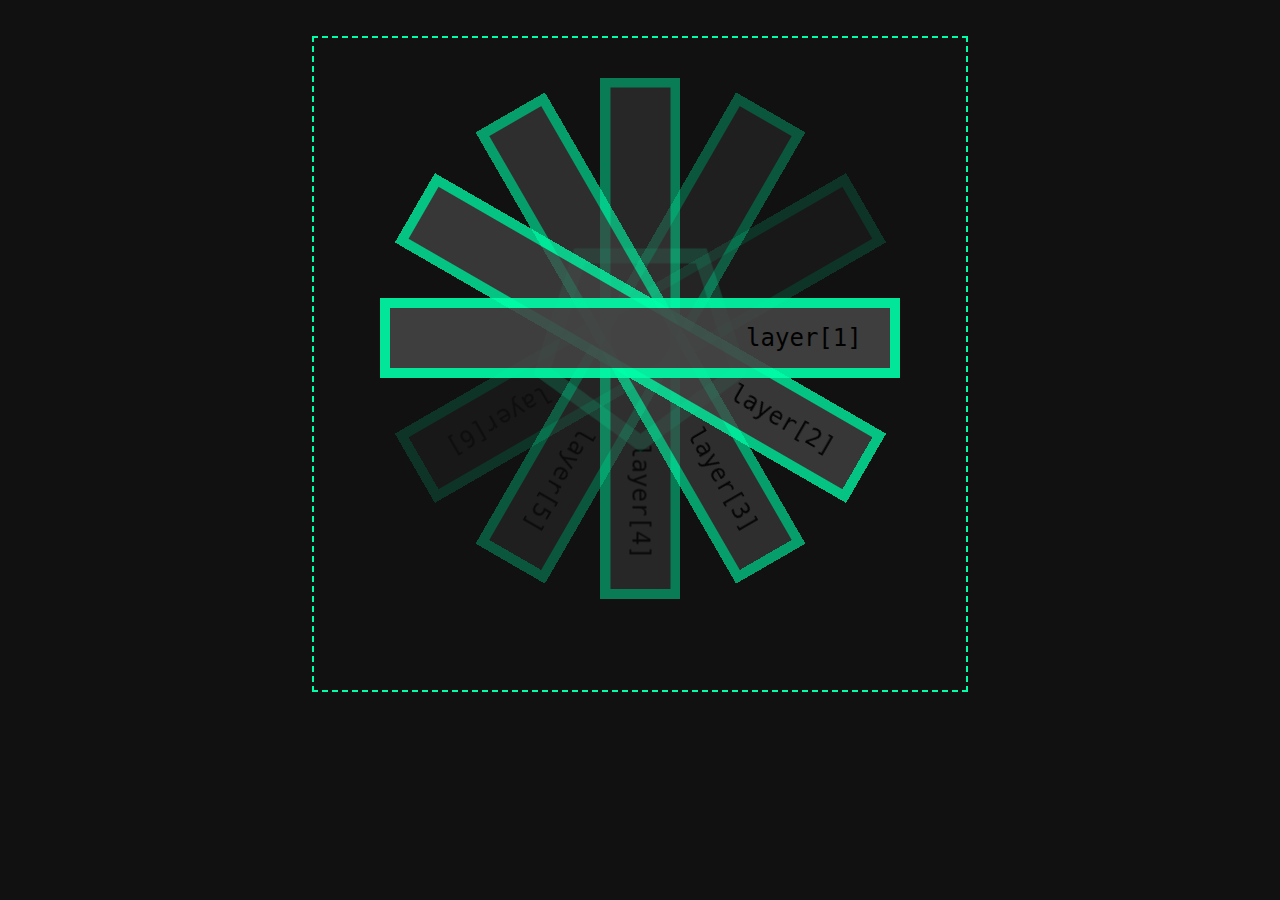
<file: examples/interactive.html>
<!DOCTYPE html>
<html>
<head>

  <meta charset="utf-8">

  <title>Parallax.js | Interactive Example</title>

  <!-- Behavioral Meta Data -->
  <meta name="apple-mobile-web-app-capable" content="yes">
  <meta name="viewport" content="width=device-width, initial-scale=1, maximum-scale=1, user-scalable=no">

  <!-- Styles -->
  <link rel="stylesheet" type="text/css" href="styles/styles.css"/>

</head>
<body>

  <div id="container" class="container">
    <img class="aspect" src="images/layer2.png">
    <ul id="scene" class="scene border fill">
      <li class="layer expand-width" data-depth="1.00"><button>layer[6]</button></li>
      <li class="layer expand-width" data-depth="0.80"><button>layer[5]</button></li>
      <li class="layer expand-width" data-depth="0.60"><button>layer[4]</button></li>
      <li class="layer expand-width" data-depth="0.40"><button>layer[3]</button></li>
      <li class="layer expand-width" data-depth="0.20"><button>layer[2]</button></li>
      <li class="layer expand-width" data-depth="0.00"><button>layer[1]</button></li>
    </ul>
  </div>

  <!-- Scripts -->
  <script src="../deploy/parallax.js"></script>
  <script>

  // Nothing new here...it's all in the CSS!
  var scene = document.getElementById('scene');
  var parallax = new Parallax(scene);

  </script>

</body>
</html>
</file>
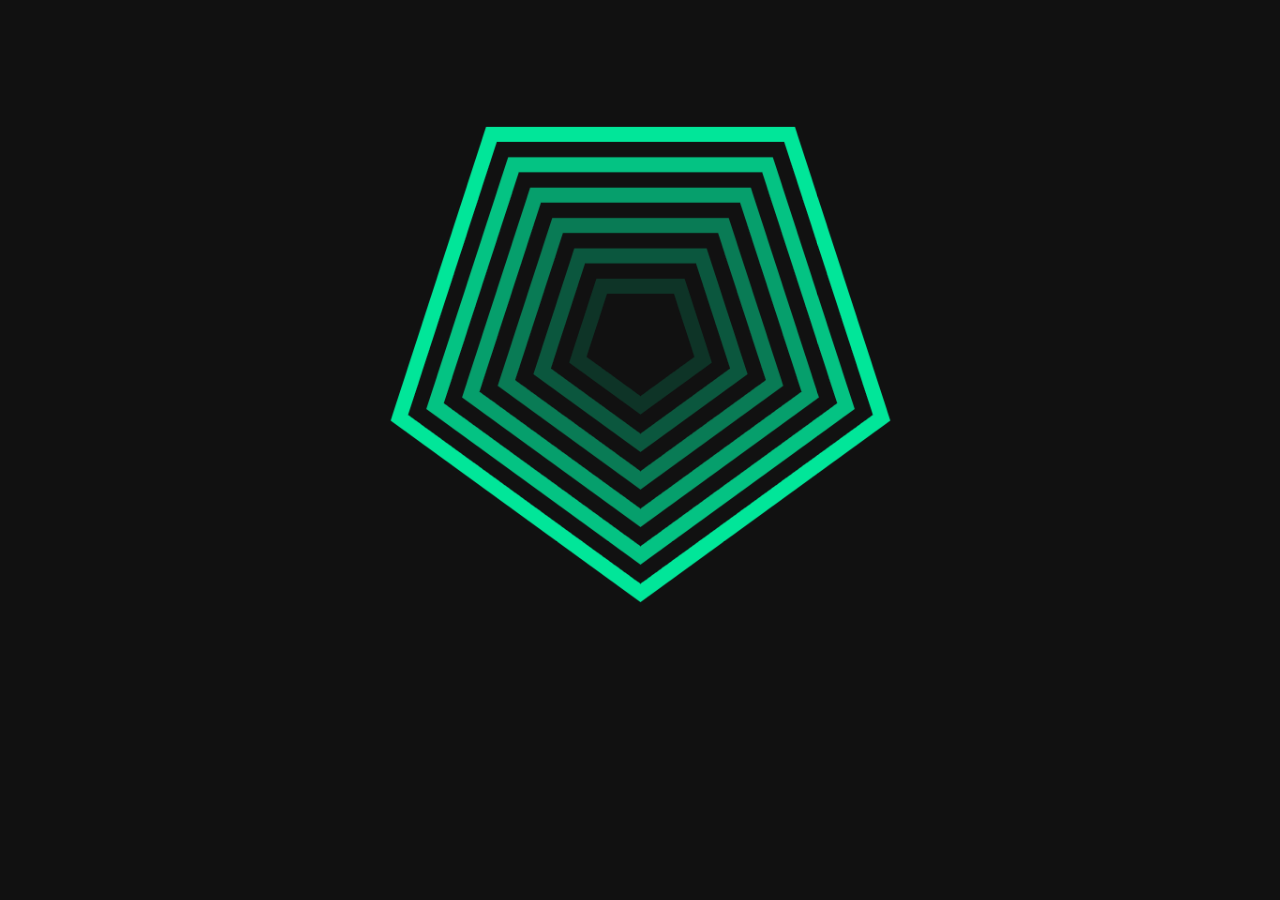
<file: examples/jquery.html>
<!DOCTYPE html>
<html>
<head>

	<meta charset="utf-8">

	<title>Parallax.js | jQuery Example</title>

	<!-- Behavioral Meta Data -->
	<meta name="apple-mobile-web-app-capable" content="yes">
	<meta name="viewport" content="width=device-width, initial-scale=1, maximum-scale=1, user-scalable=no">

	<!-- Styles -->
	<link rel="stylesheet" type="text/css" href="styles/styles.css"/>

</head>
<body>

	<div id="container" class="container">
		<ul id="scene" class="scene">
			<li class="layer" data-depth="1.00"><img src="images/layer1.png"></li>
			<li class="layer" data-depth="0.80"><img src="images/layer2.png"></li>
			<li class="layer" data-depth="0.60"><img src="images/layer3.png"></li>
			<li class="layer" data-depth="0.40"><img src="images/layer4.png"></li>
			<li class="layer" data-depth="0.20"><img src="images/layer5.png"></li>
			<li class="layer" data-depth="0.00"><img src="images/layer6.png"></li>
		</ul>
	</div>

	<!-- Scripts -->
	<script src="scripts/jquery.js"></script>
	<script src="../deploy/jquery.parallax.js"></script>
	<script>

	// Yep, that's it!
	$('#scene').parallax();

	</script>

</body>
</html>
</file>
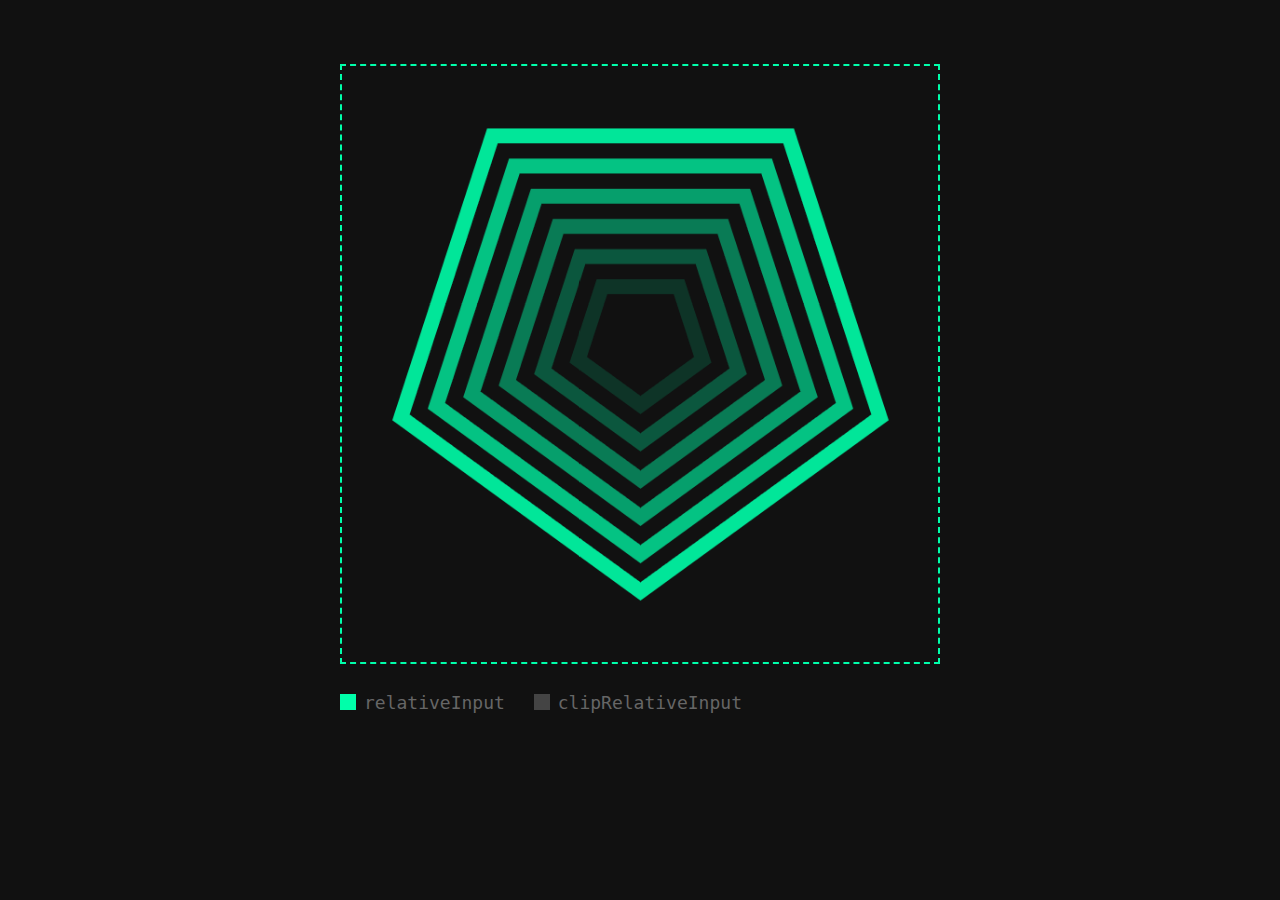
<file: examples/relative.html>
<!DOCTYPE html>
<html>
<head>

  <meta charset="utf-8">

  <title>Parallax.js | Relative Example</title>

  <!-- Behavioral Meta Data -->
  <meta name="apple-mobile-web-app-capable" content="yes">
  <meta name="viewport" content="width=device-width, initial-scale=1, maximum-scale=1, user-scalable=no">

  <!-- Styles -->
  <link rel="stylesheet" type="text/css" href="styles/styles.css"/>

</head>
<body>

  <div id="container" class="container">
    <ul id="scene" class="scene border">
      <li class="layer" data-depth="1.00"><img src="images/layer1.png"></li>
      <li class="layer" data-depth="0.80"><img src="images/layer2.png"></li>
      <li class="layer" data-depth="0.60"><img src="images/layer3.png"></li>
      <li class="layer" data-depth="0.40"><img src="images/layer4.png"></li>
      <li class="layer" data-depth="0.20"><img src="images/layer5.png"></li>
      <li class="layer" data-depth="0.00"><img src="images/layer6.png"></li>
    </ul>
    <br>
    <input type="checkbox" id="relative" checked>
    <label for="relative">relativeInput</label>
    <input type="checkbox" id="clip">
    <label for="clip">clipRelativeInput</label>
  </div>

  <!-- Scripts -->
  <script src="../deploy/parallax.js"></script>
  <script>

  // Elements
  var scene = document.getElementById('scene');
  var clipCheckbox = document.getElementById('clip');
  var relativeCheckbox = document.getElementById('relative');

  // Pretty simple huh?
  var parallax = new Parallax(scene, {
    relativeInput: relativeCheckbox.checked,
    clipRelativeInput: clipCheckbox.checked
  });

  relativeCheckbox.addEventListener('change', function(event) {
    parallax.relativeInput = relativeCheckbox.checked;
  });

  clipCheckbox.addEventListener('change', function(event) {
    parallax.clipRelativeInput = clipCheckbox.checked;
  });

  </script>

</body>
</html>
</file>
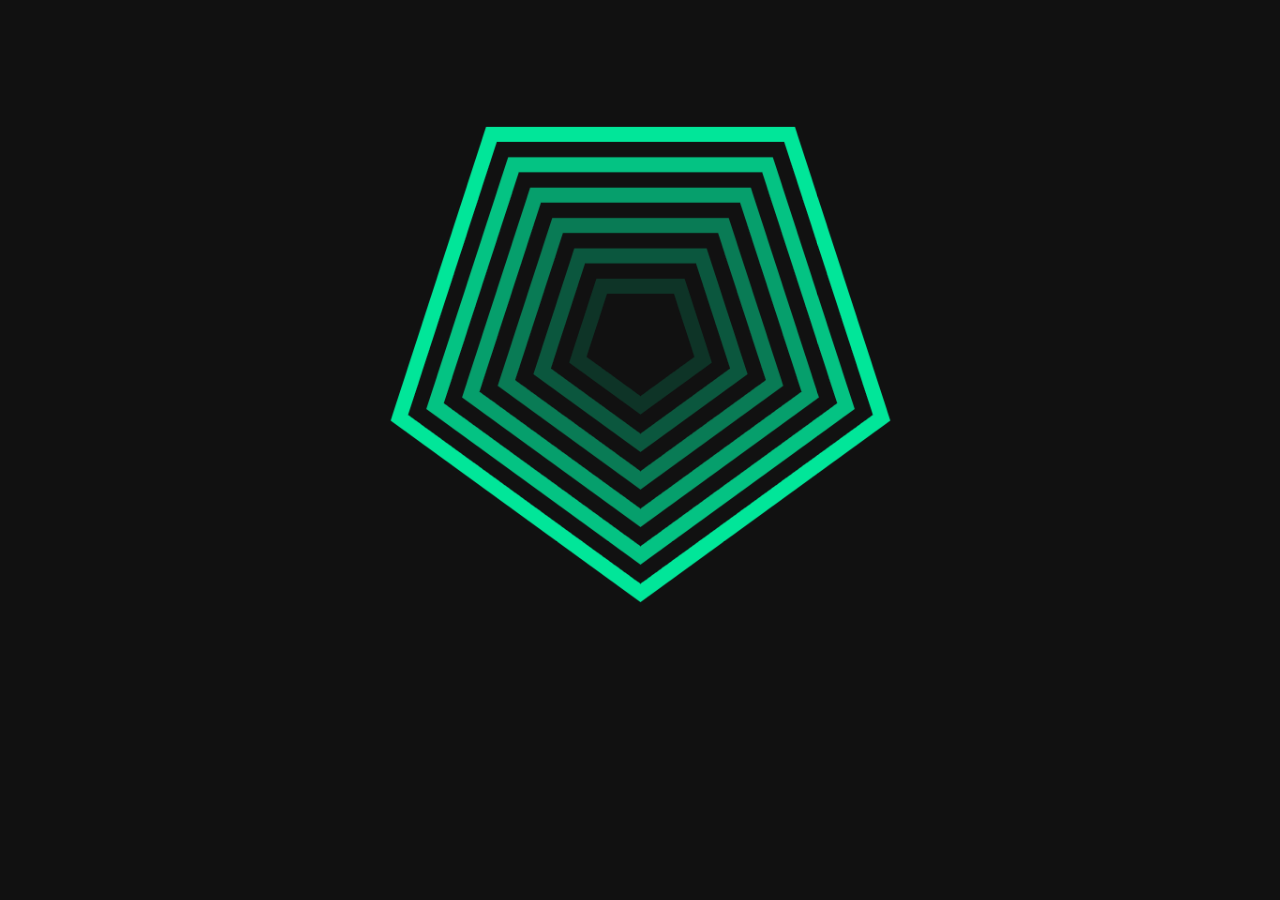
<file: examples/simple.html>
<!DOCTYPE html>
<html>
<head>

	<meta charset="utf-8">

	<title>Parallax.js | Simple Example</title>

	<!-- Behavioral Meta Data -->
	<meta name="apple-mobile-web-app-capable" content="yes">
	<meta name="viewport" content="width=device-width, initial-scale=1, maximum-scale=1, user-scalable=no">

	<!-- Styles -->
	<link rel="stylesheet" type="text/css" href="styles/styles.css"/>

</head>
<body>

	<div id="container" class="container">
		<ul id="scene" class="scene">
			<li class="layer" data-depth="1.00"><img src="images/layer1.png"></li>
			<li class="layer" data-depth="0.80"><img src="images/layer2.png"></li>
			<li class="layer" data-depth="0.60"><img src="images/layer3.png"></li>
			<li class="layer" data-depth="0.40"><img src="images/layer4.png"></li>
			<li class="layer" data-depth="0.20"><img src="images/layer5.png"></li>
			<li class="layer" data-depth="0.00"><img src="images/layer6.png"></li>
		</ul>
	</div>

	<!-- Scripts -->
	<script src="../deploy/parallax.js"></script>
	<script>

	// Pretty simple huh?
	var scene = document.getElementById('scene');
	var parallax = new Parallax(scene);

	</script>

</body>
</html>
</file>
<file: examples/styles/styles.css>
body {
  font-family: monospace;
  font-size: 18px;
  background: #111;
  color: #666;
  margin: 0;
}

img {
  display: block;
  width: 100%;
}

input[type=checkbox] {
  display: none;
}

label {
  display: inline-block;
  margin-right: 1em;
  padding: 0.4em 0;
  cursor: pointer;
}

button {
  border: 10px solid #00FFAA;
  font-family: monospace;
  position: absolute;
  line-height: 60px;
  text-align: right;
  padding: 0 1.2em;
  background: #444;
  font-size: 24px;
  cursor: pointer;
  display: block;
  outline: none;
  height: 80px;
  width: 80%;
  top: 260px;
  margin: 0;
  left: 10%;
}

button:hover {
  background: #00FFAA;
}

input[type=checkbox] + label:before {
  display: inline-block;
  position: relative;
  background: #444;
  margin-right: 8px;
  content: "";
  height: 16px;
  width: 16px;
  top: 1px;
}

input[type=checkbox]:checked + label:before {
  background: #00FFAA;
}

.container {
  position: relative;
  max-width: 600px;
  margin: 0 auto;
  padding: 5%;
}

.scene {
  padding: 0;
  margin: 0;
}

.fill {
  position: absolute;
  bottom: 5%;
  right: 5%;
  left: 5%;
  top: 5%;
}

.expand-width {
  width: 100%;
}

.border {
  border: 2px dashed #00FFAA;
}

.aspect {
  opacity: 0.2;
}

.layer:nth-child(1) {
  opacity: 0.15;
}
.layer:nth-child(1) button {
  -webkit-transform: rotate(150deg);
}

.layer:nth-child(2) {
  opacity: 0.30;
}
.layer:nth-child(2) button {
  -webkit-transform: rotate(120deg);
}

.layer:nth-child(3) {
  opacity: 0.45;
}
.layer:nth-child(3) button {
  -webkit-transform: rotate(90deg);
}

.layer:nth-child(4) {
  opacity: 0.60;
}
.layer:nth-child(4) button {
  -webkit-transform: rotate(60deg);
}

.layer:nth-child(5) {
  opacity: 0.75;
}
.layer:nth-child(5) button {
  -webkit-transform: rotate(30deg);
}

.layer:nth-child(6) {
  opacity: 0.90;
}
.layer:nth-child(6) button {
}
</file>
